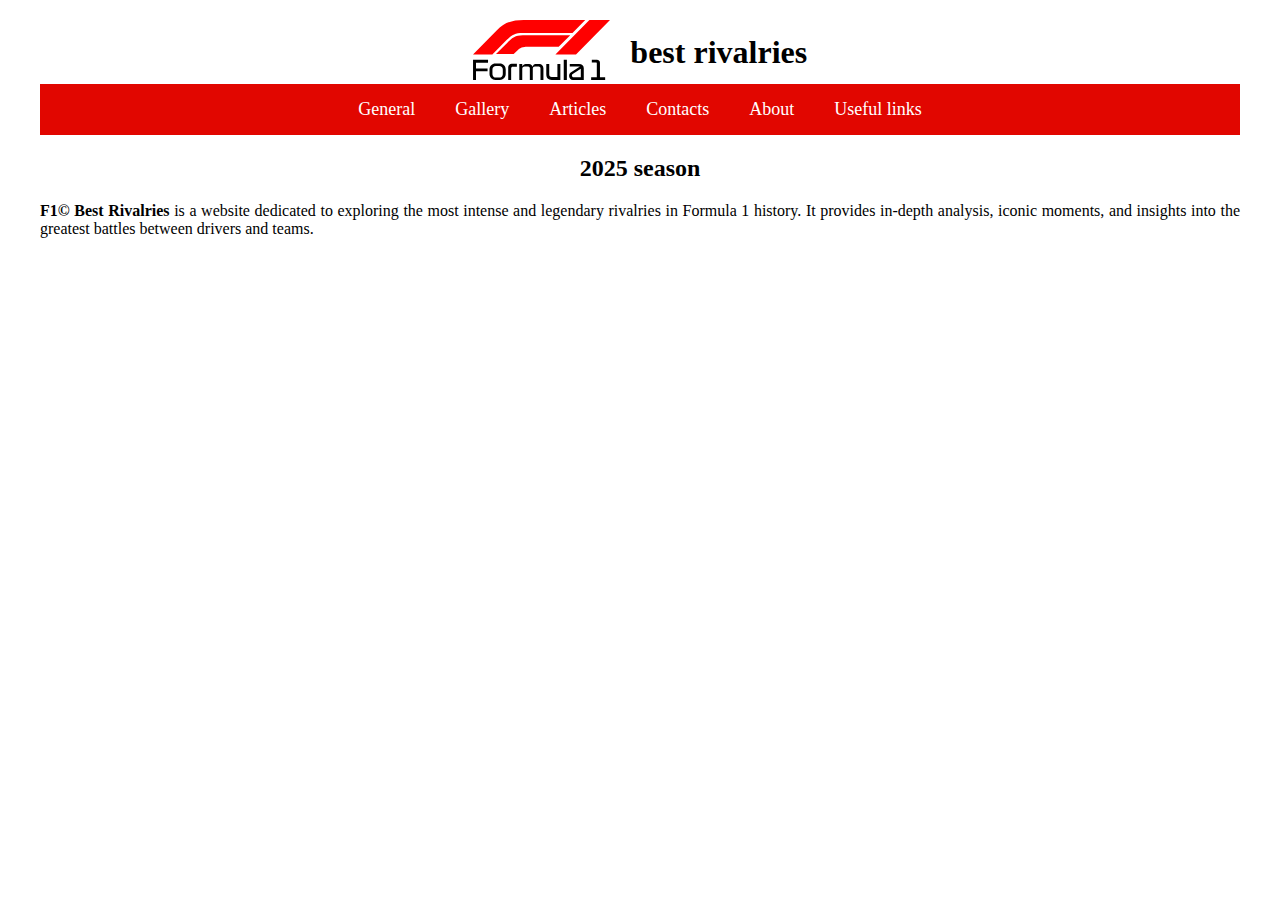
<file: index.html>
<!doctype html>
<html lang="en">
<head>
    <meta charset="UTF-8">
    <meta name="viewport" content="width=device-width, initial-scale=1.0">
    <title>F1&copy; best rivalries</title>
    <link rel="stylesheet" href="styles.css">
</head>
<body>
<div class="header-container">
    <a href="https://www.formula1.com/" target="_blank">
        <img src="../../images/f1logo.svg" height="60" alt="head logo" class="logo">
    </a>
    <h1 class="title" id="general">
        best rivalries
    </h1>
</div>
<div class="margin">
    <header class="menu">
        <ul>
            <li>
                <a href="#general">General</a>
            </li>
            <li>
                <a href="pages/gallery/gallery.html">Gallery</a>
            </li>
            <li>
                <a href="pages/articles/articles.html">Articles</a>
            </li>
            <li>
                <a href="pages/contacts/contacts.html">Contacts</a>
            </li>
            <li>
                <a href="pages/about/about.html">About</a>
            </li>
            <li>
                <a href="pages/useful-links/useful_links.html">Useful links</a>
            </li>
        </ul>
    </header>
</div>
<h2 class="subtitle">
    2025 season
</h2>
<div>
    <p>
        <b>F1© Best Rivalries</b> is a website dedicated to exploring the most intense and legendary rivalries in
        Formula 1 history. It provides in-depth analysis, iconic moments, and insights into the greatest battles
        between
        drivers and teams.
    </p>
</div>
</body>
</html>
</file>
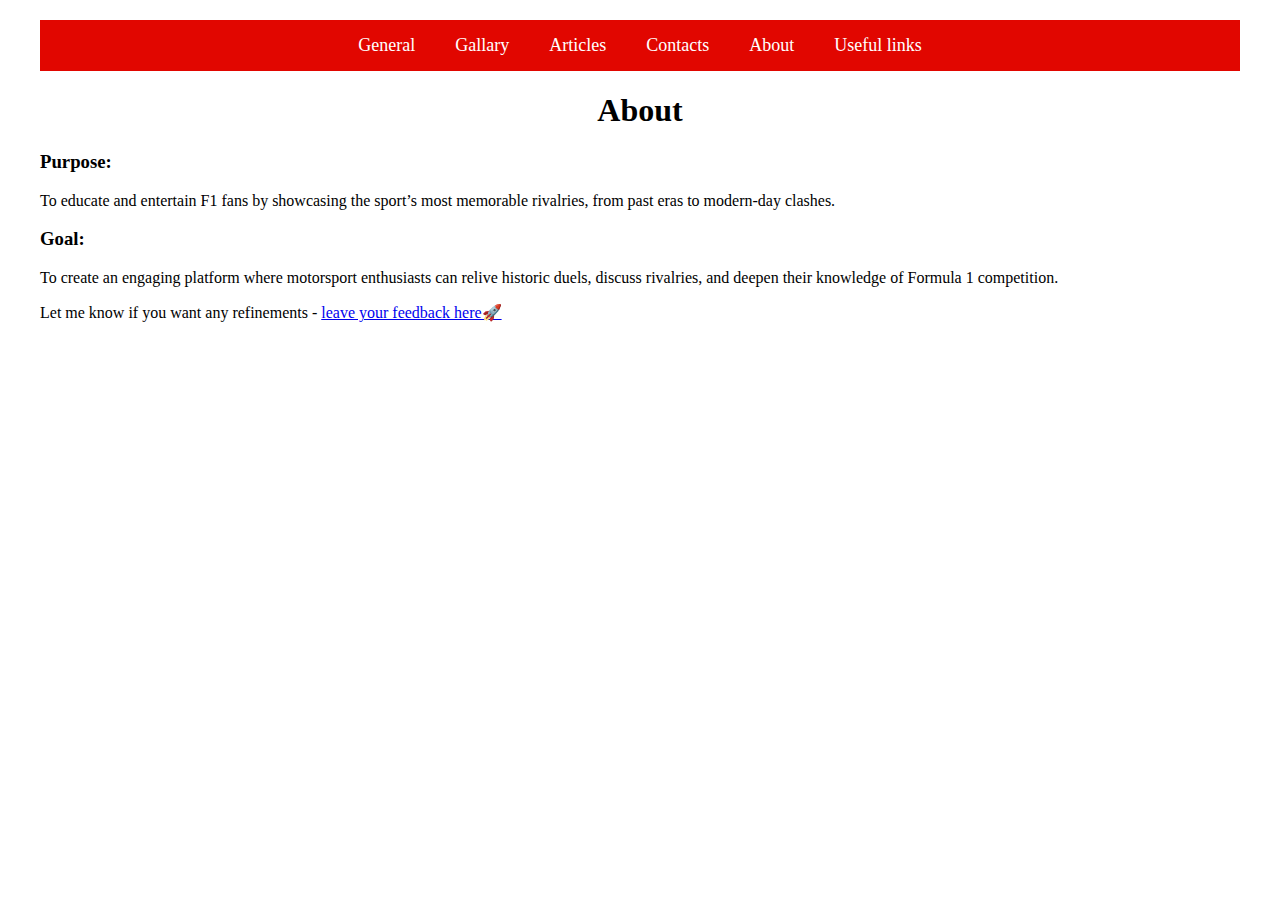
<file: pages/about/about.html>
<!DOCTYPE html>
<html lang="en">
<head id="about">
    <meta charset="UTF-8">
    <title>About</title>
    <link rel="stylesheet" href="../../styles.css">
</head>
<body>
<div>
    <header class="menu">
        <ul>
            <li>
                <a href="../../index.html">General</a>
            </li>
            <li>
                <a href="../gallery/gallery.html">Gallary</a>
            </li>
            <li>
                <a href="../articles/articles.html">Articles</a>
            </li>
            <li>
                <a href="../contacts/contacts.html">Contacts</a>
            </li>
            <li>
                <a href="#about">About</a>
            </li>
            <li>
                <a href="../useful-links/useful_links.html">Useful links</a>
            </li>
        </ul>
    </header>
</div>
<h1>
    About
</h1>
<div>
    <h3>
        Purpose:
    </h3>
    <p>
        To educate and entertain F1 fans by showcasing the sport’s most memorable rivalries, from past eras to
        modern-day clashes.
    </p>
    <h3>
        Goal:
    </h3>
    <p>
        To create an engaging platform where motorsport enthusiasts can relive historic duels, discuss rivalries,
        and deepen their knowledge of Formula 1 competition.
    </p>
    <p>
        Let me know if you want any refinements -
        <a href="../contacts/contacts.html#feedback">leave your feedback
            here🚀
        </a>
    </p>
</div>
</body>
</html>
</file>
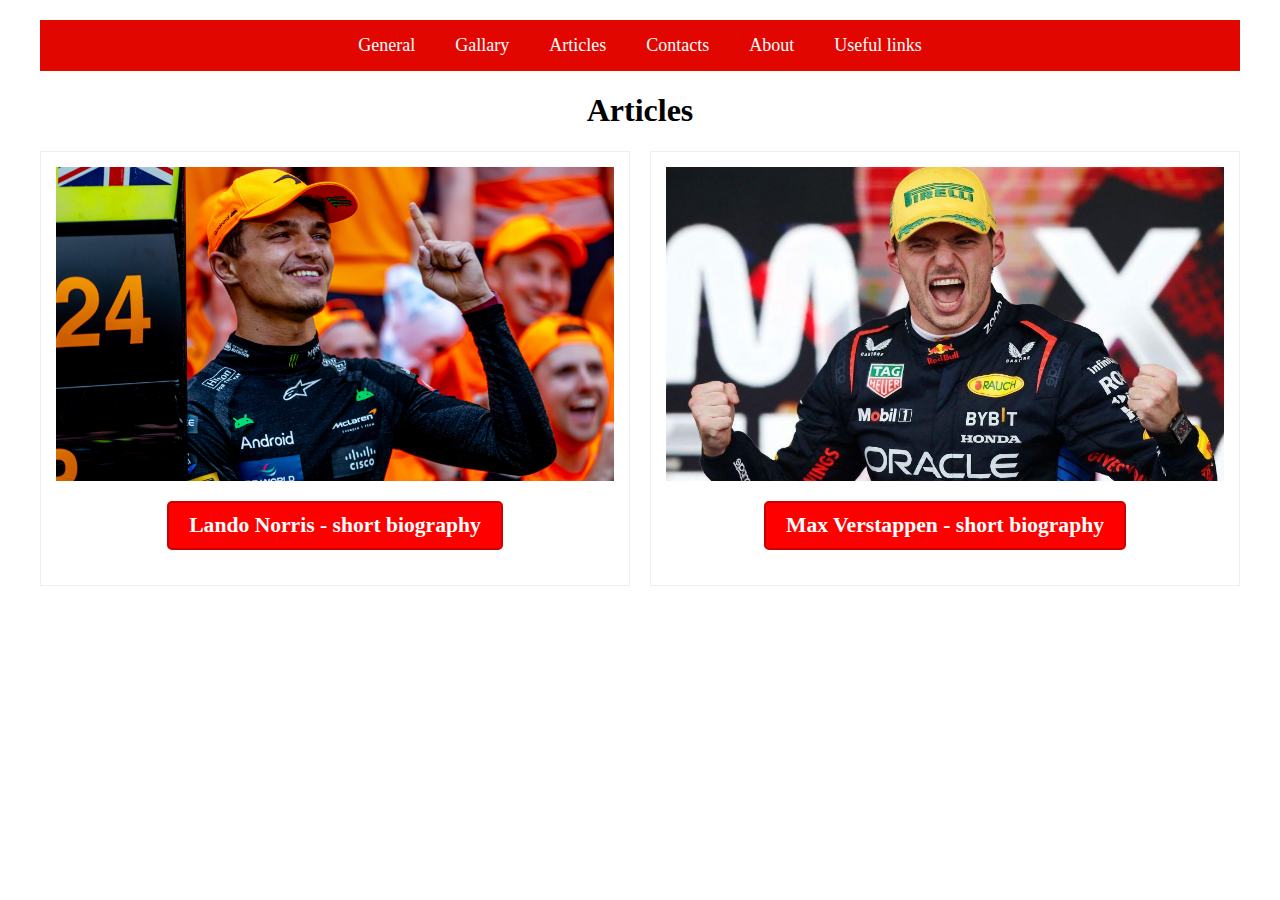
<file: pages/articles/articles.html>
<!DOCTYPE html>
<html lang="en">
<head id="articles">
    <meta charset="UTF-8">
    <title>Articles</title>
    <link rel="stylesheet" href="../../styles.css">
</head>
<body>
<div>
    <header class="menu">
        <ul>
            <li>
                <a href="../../index.html">General</a>
            </li>
            <li>
                <a href="../gallery/gallery.html">Gallary</a>
            </li>
            <li>
                <a href="#articles">Articles</a>
            </li>
            <li>
                <a href="../contacts/contacts.html">Contacts</a>
            </li>
            <li>
                <a href="../about/about.html">About</a>
            </li>
            <li>
                <a href="../useful-links/useful_links.html">Useful links</a>
            </li>
        </ul>
    </header>
</div>
<h1>
    Articles
</h1>
<article class="article-conteiner">
<div class="norris articles">
    <a href="../articles/norris/norris.html">
        <img src="../../images/lando_norris.jpg" alt="Lando Norris" width="7770"></a>
    <h2>
        <a href="../articles/norris/norris.html" class="bio-link">Lando Norris - short biography</a>
    </h2>
</div>
<div class="norris article">
    <a href="../articles/verstappen/verstappen.html">
        <img src="../../images/max-verstappen.jpg" alt="Max Verstappen" width="1024">
    </a>
    <h2>
        <a href="../articles/verstappen/verstappen.html" class="bio-link">Max Verstappen - short biography</a>
    </h2>
</div>
</article>
</body>
</html>
</file>
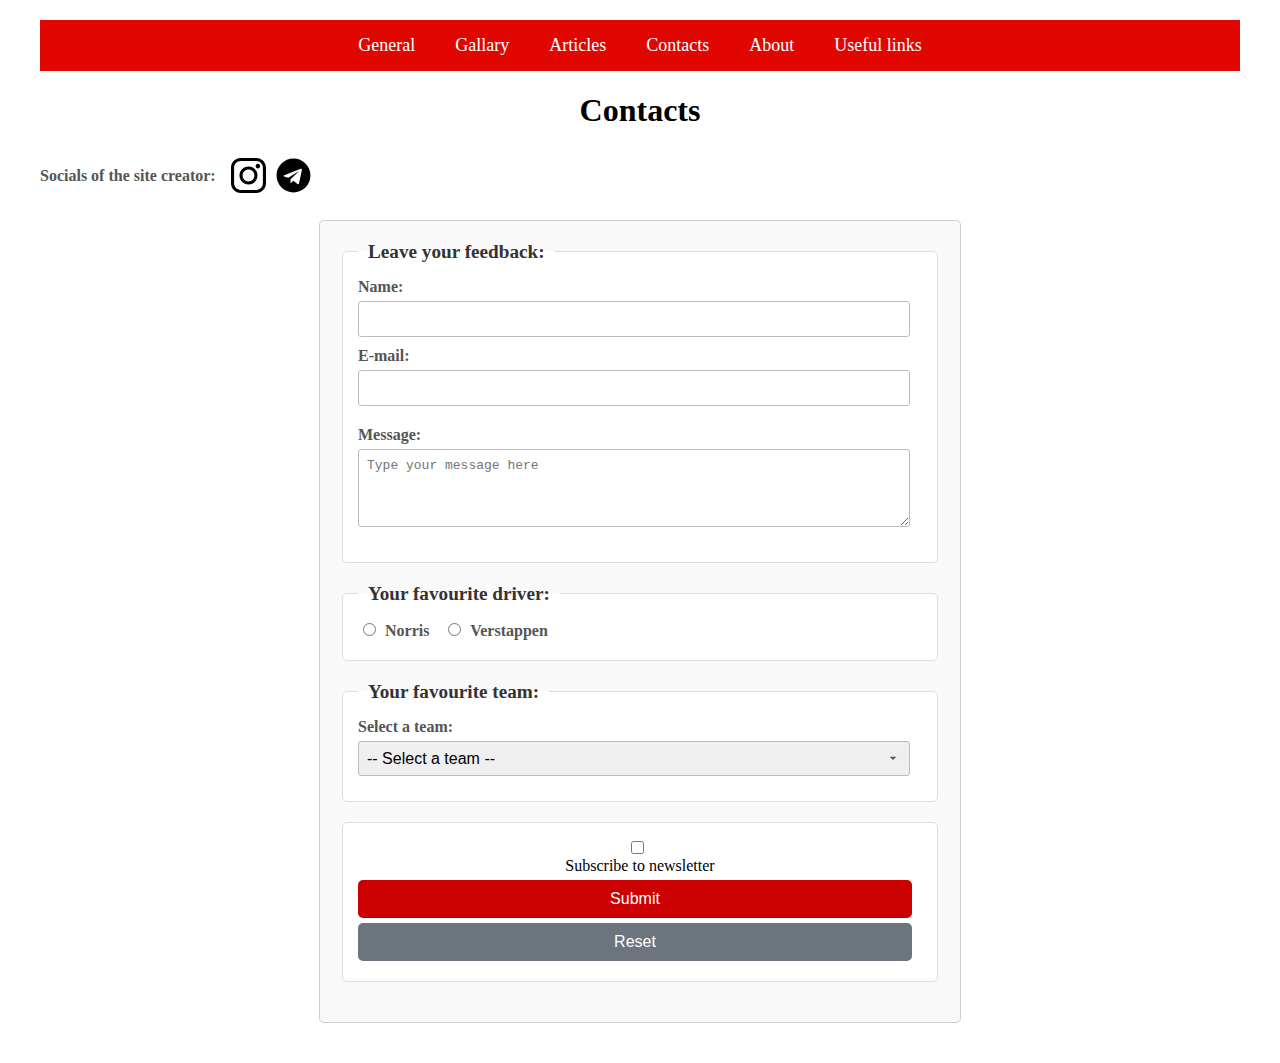
<file: pages/contacts/contacts.html>
<!DOCTYPE html>
<html lang="en">
<head>
    <meta charset="UTF-8">
    <title>Contacts</title>
    <link rel="stylesheet" href="../../styles.css">
</head>
<body>
<div>
    <header class="menu">
        <ul>
            <li>
                <a href="../../index.html">General</a>
            </li>
            <li>
                <a href="../gallery/gallery.html">Gallary</a>
            </li>
            <li>
                <a href="../articles/articles.html">Articles</a>
            </li>
            <li>
                <a href="#contacts">Contacts</a>
            </li>
            <li>
                <a href="../about/about.html">About</a>
            </li>
            <li>
                <a href="../useful-links/useful_links.html">Useful links</a>
            </li>
        </ul>
    </header>
</div>
<h1 id="contacts">Contacts </h1>
<div class="contact">
    <p>
        <b>Socials of the site creator:</b>
    </p>
    <a href="https://www.instagram.com/ihor.sydoruk/" target="_blank">
        <img src="../../images/instagram-logo.svg" alt="Instagram logo" height="35">
    </a>
    <a href="https://t.me/sydoruk_i" target="_blank">
        <img src="../../images/telegram-logo.svg" alt="Telegram logo" height="35">
    </a>
</div>
<form action="/submit-form" method="post" id="feedback">
    <fieldset>
        <legend>Leave your feedback:</legend>
        <label for="name">Name:</label>
        <input type="text" id="name" name="name">
        <div>
            <label for="email">E-mail:</label>
            <input type="email" id="email" name="email">
        </div>
        <div>
            <label for="message">Message:</label>
            <textarea id="message" name="message" rows="4" cols="50" placeholder="Type your message here"></textarea>
        </div>
    </fieldset>
    <fieldset>
        <legend> Your favourite driver:</legend>
        <label>
            <input type="radio" name="racer" value="Norris"> Norris
        </label>
        <label>
            <input type="radio" name="racer" value="Verstappen"> Verstappen
        </label>
    </fieldset>
    <fieldset>
        <legend>Your favourite team:</legend>
        <label for="team">Select a team:</label>
        <select id="team" name="team">
            <option value="none" selected disabled>-- Select a team --</option>
            <option value="mclaren">McLaren</option>
            <option value="redbull">Red Bull</option>
        </select>
    </fieldset>
    <fieldset class="submit">
        <div class="subscribe">
            <input type="checkbox" name="subscribe" value="yes"> Subscribe to newsletter
        </div>
        <div>
            <button type="submit">Submit</button>
        </div>
        <div>
            <button type="reset">Reset</button>
        </div>
    </fieldset>
</form>
</body>
</html>
</file>
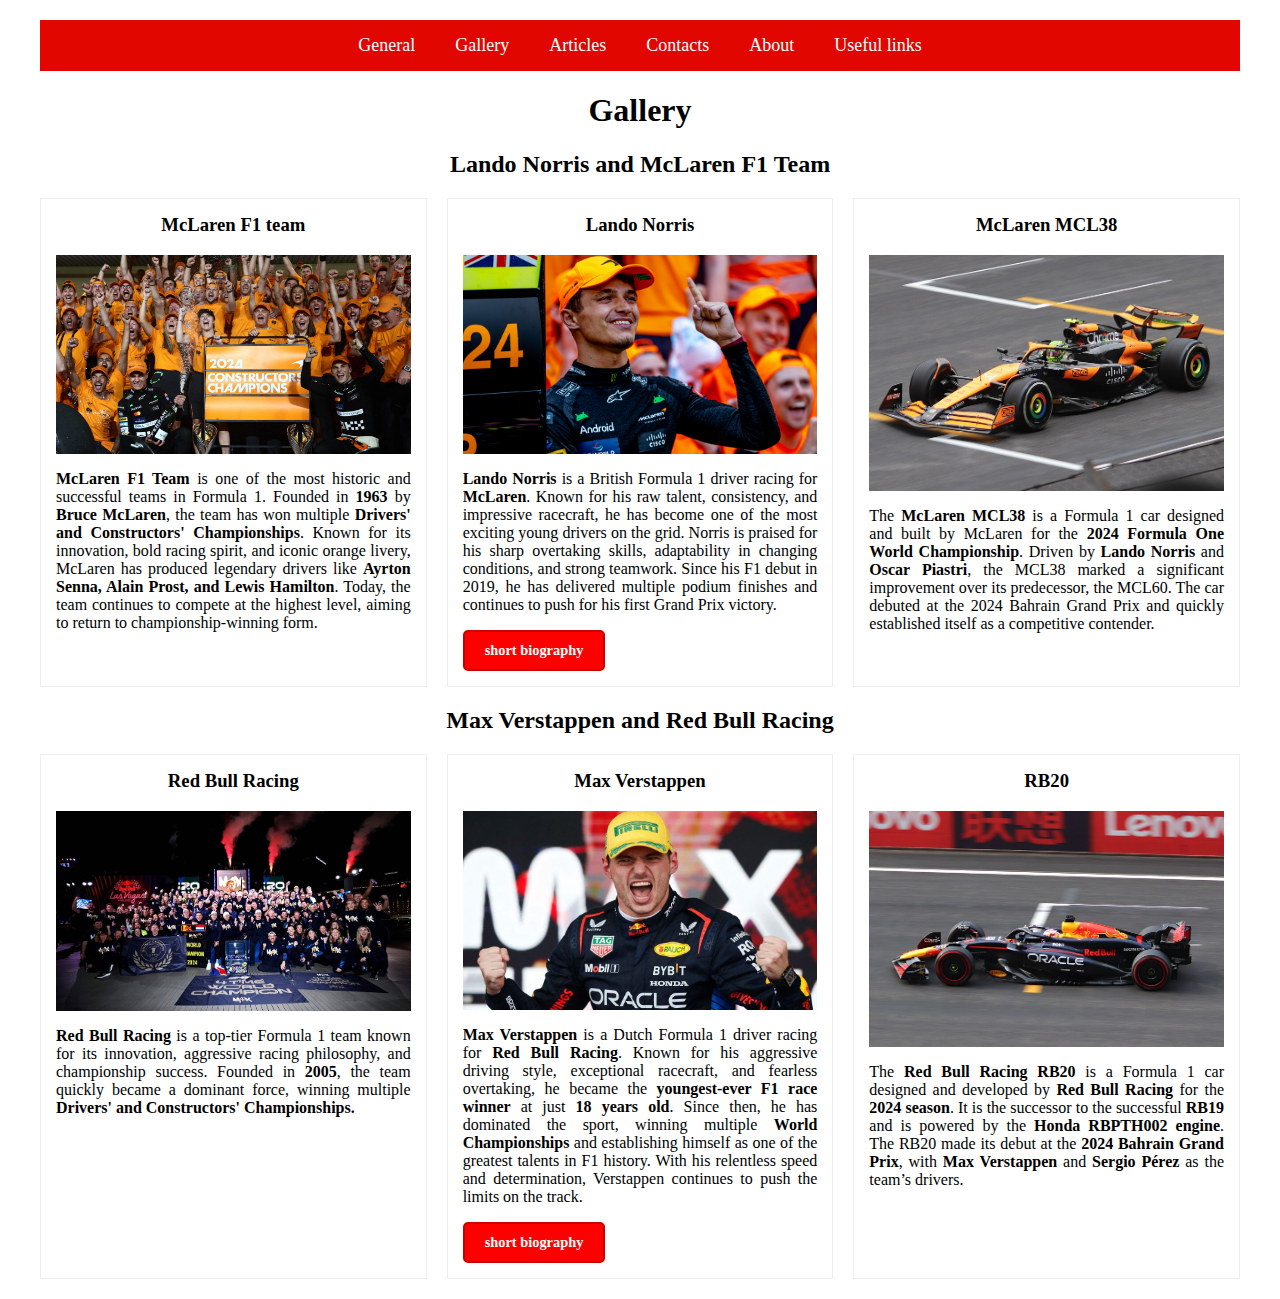
<file: pages/gallery/gallery.html>
<!DOCTYPE html>
<html lang="en">
<head>
    <meta charset="UTF-8">
    <title>Gallery</title>
    <link rel="stylesheet" href="../../styles.css">
</head>
<body>
<div>
    <header class="menu">
        <ul>
            <li>
                <a href="../../index.html">General</a>
            </li>
            <li>
                <a href="#gallery">Gallery</a>
            </li>
            <li>
                <a href="../articles/articles.html">Articles</a>
            </li>
            <li>
                <a href="../contacts/contacts.html">Contacts</a>
            </li>
            <li>
                <a href="../about/about.html">About</a>
            </li>
            <li>
                <a href="../useful-links/useful_links.html">Useful links</a>
            </li>
        </ul>
    </header>
</div>
<h1 id="gallery" class="gallery">
    Gallery
</h1>
<h2 class="team-title">
    Lando Norris and McLaren F1 Team
</h2>
<article class="team-section">
<div class="norris">
    <h3 class="team-title">
        McLaren F1 team
    </h3>
    <a href="../../images/mclaren-f1-team.jpg" target="_blank" title="McLaren F1 Team">
        <img src="../../images/mclaren-f1-team.jpg" alt="McLaren F1 team" width="500">
    </a>
    <p>
        <b>McLaren F1 Team</b> is one of the most historic and successful teams in Formula 1. Founded in <b>1963</b> by
        <b>Bruce McLaren</b>, the team has won multiple <b>Drivers' and Constructors' Championships</b>. Known for its
        innovation, bold racing spirit, and iconic orange livery, McLaren has produced legendary drivers like <b>Ayrton
        Senna, Alain Prost, and Lewis Hamilton</b>. Today, the team continues to compete at the highest level, aiming to
        return to championship-winning form.
    </p>
</div>
    <div class="norris">
        <h3 class="team-title">
            Lando Norris
        </h3>
        <a href="../../images/lando_norris.jpg" target="_blank" title="Lando Norris">
            <img src="../../images/lando_norris.jpg" alt="Lando Norris" width="500">
        </a>
        <p>
            <b>Lando Norris</b> is a British Formula 1 driver racing for <b>McLaren</b>. Known for his raw talent,
            consistency, and impressive racecraft, he has become one of the most exciting young drivers on the grid. Norris
            is praised for his sharp overtaking skills, adaptability in changing conditions, and strong teamwork. Since his
            F1 debut in 2019, he has delivered multiple podium finishes and continues to push for his first Grand Prix
            victory.
        </p>
        <section class="bio-button">
            <a href="../articles/norris/norris.html#norris-bio" class="bio-link">
            short biography
            </a>
        </section>
    </div>
<div class="norris">
    <h3 class="team-title">
        McLaren MCL38
    </h3>
    <a href="../../images/mclaren-mcl38.jpg" target="_blank" title="McLaren MCL38">
        <img src="../../images/mclaren-mcl38.jpg" alt="McLaren MCL38" width="500">
    </a>
    <p>
        The <b>McLaren MCL38</b> is a Formula 1 car designed and built by McLaren for the <b>2024 Formula One World
        Championship</b>. Driven by <b>Lando Norris</b> and <b>Oscar Piastri</b>, the MCL38 marked a significant
        improvement over its predecessor, the MCL60. The car debuted at the 2024 Bahrain Grand Prix and quickly
        established itself as a competitive contender.
    </p>
</div>
</article>
<h2 class="team-title">
    Max Verstappen and Red Bull Racing
</h2>
<article class="team-section">
    <div class="norris">
        <h3 class="team-title">
        Red Bull Racing
        </h3>
        <a href="../../images/red-bull-racing.jpg" target="_blank" title="Red Bull Racing">
            <img src="../../images/red-bull-racing.jpg" alt="Red bull racing" width="500">
        </a>
        <p>
            <b>Red Bull Racing</b> is a top-tier Formula 1 team known for its innovation, aggressive racing philosophy, and
        championship success. Founded in <b>2005</b>, the team quickly became a dominant force, winning multiple <b>Drivers'
        and Constructors' Championships.</b>
        </p>
    </div>
    <div class="norris">
        <h3 class="team-title">
            Max Verstappen
        </h3>
        <a href="../../images/max-verstappen.jpg" target="_blank" title="Max Verstappen">
            <img src="../../images/max-verstappen.jpg" alt="Max Verstappen" width="500">
        </a>
        <p>
            <b>Max Verstappen</b> is a Dutch Formula 1 driver racing for <b>Red Bull Racing</b>. Known for his aggressive
            driving style, exceptional racecraft, and fearless overtaking, he became the <b>youngest-ever F1 race winner</b>
            at just <b>18 years old</b>. Since then, he has dominated the sport, winning multiple <b>World Championships</b>
            and establishing himself as one of the greatest talents in F1 history. With his relentless speed and
            determination, Verstappen continues to push the limits on the track.
        </p>
        <section class="bio-button">
        <a href="../articles/verstappen/verstappen.html#verstappen" class="bio-link">
            short biography
        </a>
        </section>
    </div>
    <div class="norris">
        <h3 class="team-title">
            RB20
        </h3>
        <a href="../../images/rb20.jpg" target="_blank" title="RB20">
            <img src="../../images/rb20.jpg" alt="RB20" width="500">
        </a>
        <p>
            The <b>Red Bull Racing RB20</b> is a Formula 1 car designed and developed by <b>Red Bull Racing</b> for the <b>2024
        season</b>. It is the successor to the successful <b>RB19</b> and is powered by the <b>Honda RBPTH002 engine</b>.
        The RB20 made its debut at the <b>2024 Bahrain Grand Prix</b>, with <b>Max Verstappen</b> and <b>Sergio
        Pérez</b> as the team’s drivers.
        </p>
    </div>
</article>
</body>
</html>
</file>
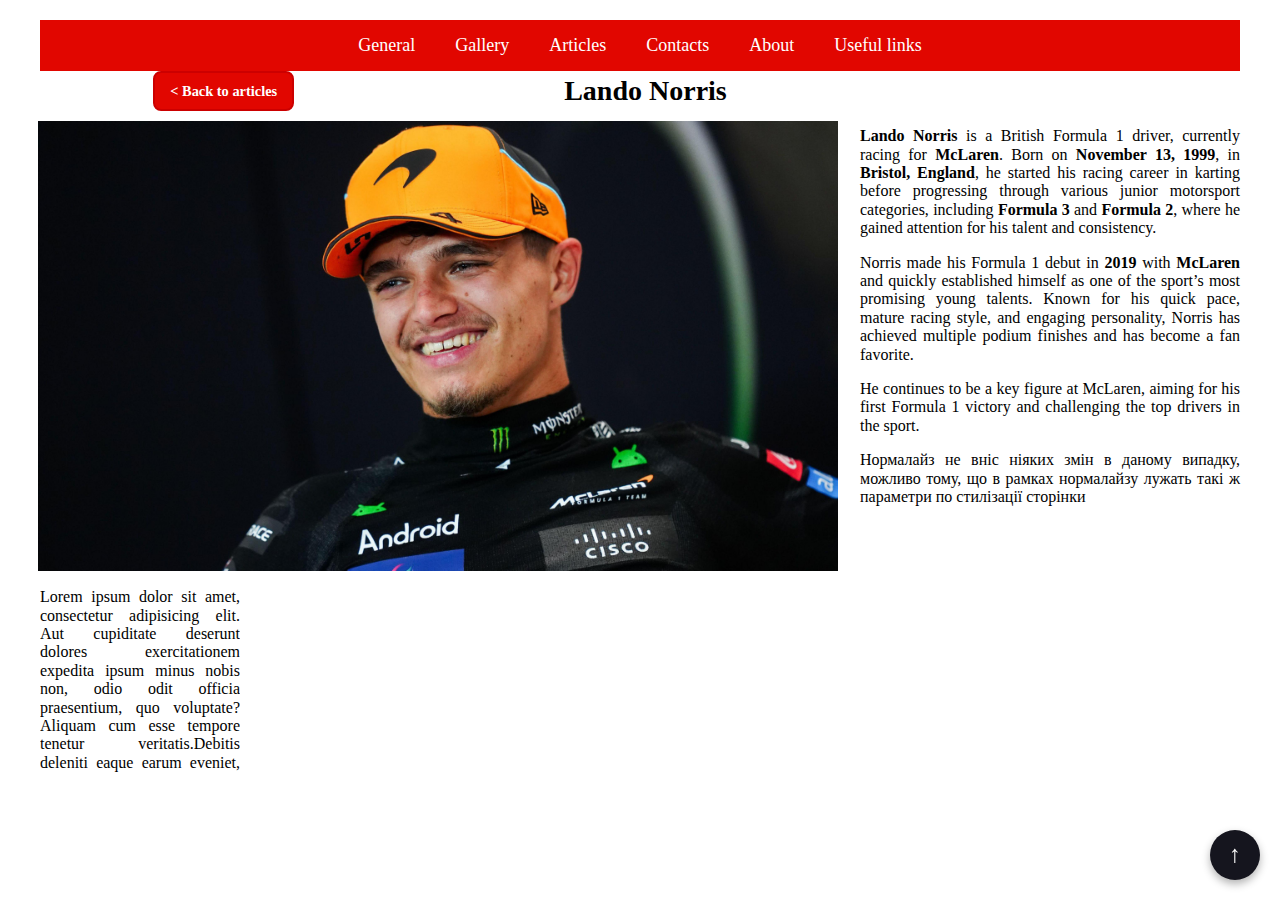
<file: pages/articles/norris/norris.html>
<!DOCTYPE html>
<html lang="en">
<head>
    <meta charset="UTF-8">
    <title>Norris</title>
    <link rel="stylesheet" href="../../../normalize.css">
    <link rel="stylesheet" href="../../../styles.css">
</head>
<body>
<a id="top"></a>
<div>
    <header class="menu">
        <ul>
            <li>
                <a href="../../../index.html">General</a>
            </li>
            <li>
                <a href="../../../pages/gallery/gallery.html">Gallery</a>
            </li>
            <li>
                <a href="../../../pages/articles/articles.html">Articles</a>
            </li>
            <li>
                <a href="../../../pages/contacts/contacts.html">Contacts</a>
            </li>
            <li>
                <a href="../../../pages/about/about.html">About</a>
            </li>
            <li>
                <a href="../useful-links/useful_links.html">Useful links</a>
            </li>
        </ul>
    </header>
</div>
<div class="header-container-articles">
    <a href="../articles.html" class="bio-link bio-button-articles">
        &lt; Back to articles
    </a>
    <h1 class="article-title">
        Lando Norris
    </h1>
</div>
<img src="../../../images/norris-bio.jpg" alt="Lando Norris" height="450" title="Lando Norris" class="article_image_2">
<div class="norris-bio">
<!--    <img src="../../../images/norris-for-float.jpeg" alt="Lando Norris" height="100" title="Lando Norris" class="article_image">-->
    <p id="norris-bio">
        <b>Lando Norris</b> is a British Formula 1 driver, currently racing for <b>McLaren</b>. Born on <b>November 13,
        1999</b>, in <b>Bristol, England</b>, he started his racing career in karting before progressing through various
        junior motorsport categories, including <b>Formula 3</b> and <b>Formula 2</b>, where he gained attention for his
        talent and consistency.
    </p>
    <p>
        Norris made his Formula 1 debut in <b>2019</b> with <b>McLaren</b> and quickly established himself as one of the
        sport’s most promising young talents. Known for his quick pace, mature racing style, and engaging personality,
        Norris has achieved multiple podium finishes and has become a fan favorite.
    </p>
    <p>
        He continues to be a key figure at McLaren, aiming for his first Formula 1 victory and challenging the top
        drivers in the sport.
    </p>
    <p>Нормалайз не вніс ніяких змін в даному випадку, можливо тому, що в рамках нормалайзу лужать такі ж параметри по стилізації сторінки</p>
</div>
<div class="overflow-practice">
    <p><span>Lorem ipsum dolor sit amet, consectetur adipisicing elit. Aut cupiditate deserunt dolores exercitationem expedita ipsum minus nobis non, odio odit officia praesentium, quo voluptate? Aliquam cum esse tempore tenetur veritatis.</span><span>Debitis deleniti eaque earum eveniet, nostrum odio perspiciatis porro recusandae reiciendis tempora tenetur veritatis? Accusamus, atque cumque dolor eligendi hic, id impedit iusto molestias nesciunt odio odit quos rem sint!</span><span>Amet cum eligendi ex minus numquam quam quia rem sit. Ab architecto cumque eius, obcaecati officia optio placeat ratione vero? Aliquid ipsa molestias odio odit praesentium quia repellendus totam ullam?</span><span>Adipisci aperiam architecto aut autem consectetur cum dolores, doloribus eius eveniet explicabo facere in ipsa iusto laudantium magni natus omnis praesentium provident quae quas quasi rem rerum saepe temporibus velit.</span><span>Aliquam at aut autem deserunt, ipsa iusto laboriosam minus nemo, nesciunt nobis nulla omnis possimus qui, quod reiciendis reprehenderit velit! Adipisci autem doloremque enim ex fugiat modi nobis repellendus vel.</span><span>Accusantium aliquam atque mollitia nobis quis sequi temporibus. Aliquam architecto at eaque explicabo, fuga in ipsum itaque laboriosam mollitia nihil odio porro quae quas, repudiandae rerum tenetur velit! Alias, iusto?</span><span>Aliquam, aspernatur aut enim, esse ipsam laudantium maiores, nobis quaerat sint tempore ullam vero vitae voluptas? Architecto doloribus est eum exercitationem fugiat harum impedit iure, laboriosam non pariatur quia vel.</span><span>Beatae consequatur corporis cupiditate dicta enim, expedita illum optio reprehenderit sit unde. Aperiam, architecto dignissimos dolore doloribus eius fugiat inventore, ipsum maiores maxime mollitia obcaecati provident, quasi vel voluptates voluptatibus.</span><span>Aliquid explicabo, quisquam? At corporis cumque distinctio esse excepturi facilis fugiat ipsum iste laboriosam, libero odit pariatur perspiciatis praesentium provident quos reiciendis sequi sit tempore, veniam voluptate. Asperiores, consequatur, pariatur!</span><span>Adipisci animi aspernatur aut consequatur debitis delectus dicta eligendi inventore, ipsum molestiae numquam officia quo reprehenderit repudiandae sequi ut voluptatem. Culpa ex ipsa nostrum, provident quis reprehenderit similique temporibus voluptatem.</span></p>
</div>
<a href="#top" class="scroll-to-top">↑</a>
</body>
</html>
</file>
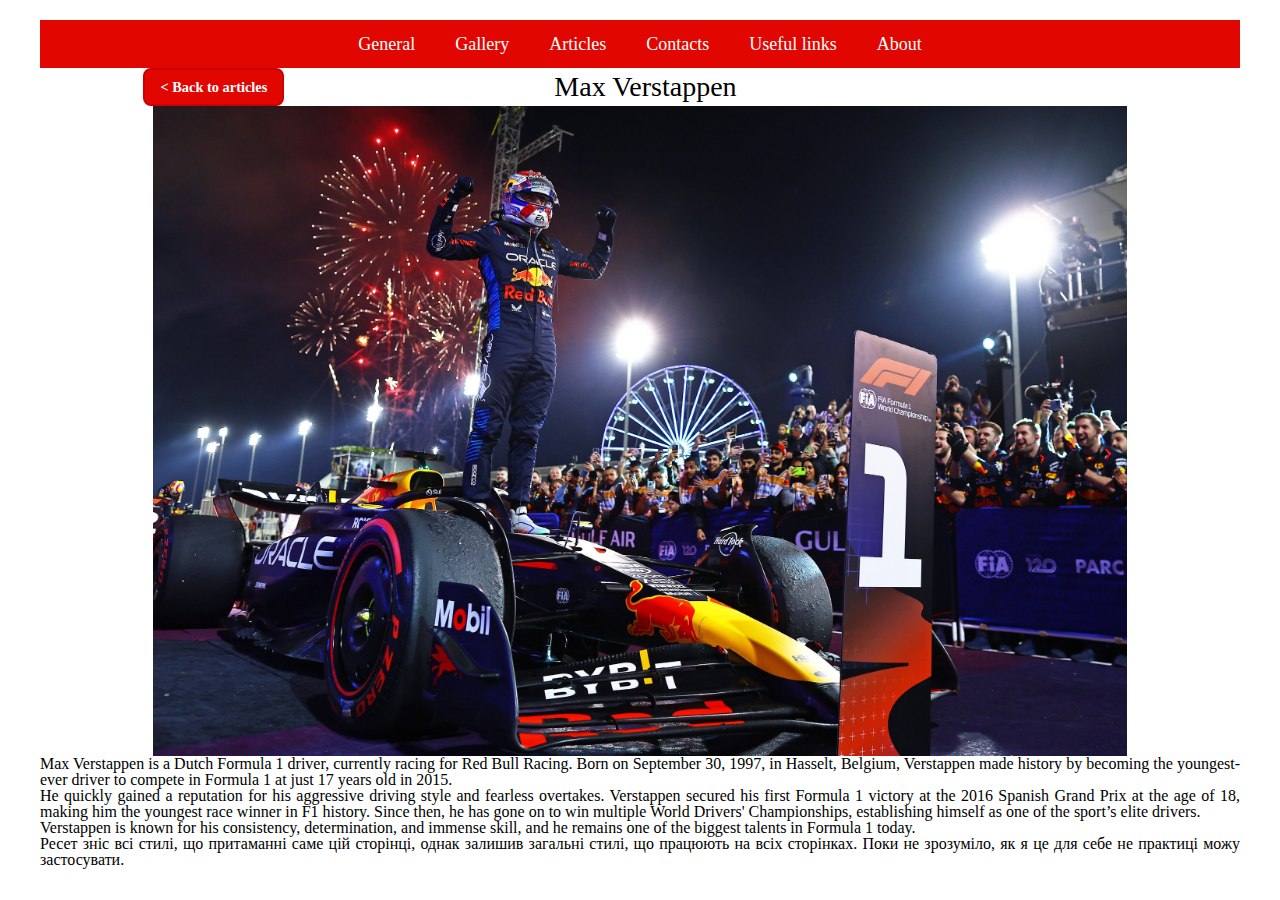
<file: pages/articles/verstappen/verstappen.html>
<!DOCTYPE html>
<html lang="en">
<head>
    <meta charset="UTF-8">
    <title>verstappen</title>
    <link rel="stylesheet" href="../../../reset.css">
    <link rel="stylesheet" href="../../../styles.css">
</head>
<body>
<div>
    <header class="menu">
        <ul>
            <li>
                <a href="../../../index.html">General</a>
            </li>
            <li>
                <a href="../../../pages/gallery/gallery.html">Gallery</a>
            </li>
            <li>
                <a href="../../../pages/articles/articles.html">Articles</a>
            </li>
            <li>
                <a href="../../../pages/contacts/contacts.html">Contacts</a>
            </li>
            <li>
                <a href="../../useful-links/useful_links.html">Useful links</a>
            </li>
            <li>
                <a href="../../../pages/about/about.html">About</a>
            </li>
        </ul>
    </header>
</div>
<div class="header-container-articles">
    <a href="../articles.html" class="bio-link bio-button-articles">&lt; Back to articles</a>
    <h1 id="verstappen" class="article-title">
    Max Verstappen
</h1>
</div>
<div>
    <img src="../../../images/verstappen-bio.jpg" alt="Max Verstappen" height="650">
    <p>
        <b>Max Verstappen</b> is a Dutch Formula 1 driver, currently racing for <b>Red Bull Racing</b>. Born on <b>September
        30, 1997</b>, in <b>Hasselt, Belgium</b>, Verstappen made history by becoming the youngest-ever driver to
        compete in Formula 1 at just <b>17 years old</b> in <b>2015</b>.
    </p>
    <p>
        He quickly gained a reputation for his aggressive driving style and fearless overtakes. Verstappen secured his
        first Formula 1 victory at the <b>2016 Spanish Grand Prix</b> at the age of <b>18</b>, making him the youngest
        race winner in F1 history. Since then, he has gone on to win multiple <b>World Drivers' Championships</b>,
        establishing himself as one of the sport’s elite drivers.
    </p>
    <p>
        Verstappen is known for his consistency, determination, and immense skill, and he remains one of the biggest
        talents in Formula 1 today.
    </p>
    <p>Ресет зніс всі стилі, що притаманні саме цій сторінці, однак залишив загальні стилі, що працюють на всіх сторінках. Поки не зрозуміло, як я це для себе не практиці можу застосувати.</p>
</div>
</body>
</html>
</file>
<file: styles.css>
body {
    text-align: justify;
    max-width: 1200px;
    margin: 0 auto;
    padding: 20px;
}

.header-container {
    display: flex;
    align-items: center;
    justify-content: center;
}

.logo {
    margin-right: 20px;
}

.title {
    margin-top: 0;
    margin-bottom: 0;
}

.menu ul {
    list-style: none;
    padding: 0;
    margin: 0;
    display: flex;
    background: rgb(225, 6, 0);
    justify-content: center;
}

.menu ul li {
    padding: 15px 20px;
}

.menu ul li a {
    text-decoration: none;
    color: white;
    font-size: 18px;
    transition: 0.3s;
}

.menu ul li:hover {
    background: rgb(21,21,30);
}

h1 {
    text-align: center;
}

h2 {
    text-align: center;
}

.gallery {
    text-align: center;
}

.team-title {
    text-align: center;
}

article.team-section {
    display: grid;
    grid-template-columns: repeat(auto-fit, minmax(300px, 1fr));
    gap: 20px;
}

.norris {
    border: 1px solid #eee;
    padding: 15px;
    box-sizing: border-box;
}

.norris h3 {
    margin-top: 0;
}

.norris img {
    max-width: 100%;
    height: auto;
    display: block;
    margin-bottom: 10px;
}

.bio-link {
    display: inline-block;
    padding: 10px 20px;
    background-color: rgb(255, 0, 0);
    color: rgb(255, 255, 255);
    text-decoration: none;
    border: 2px solid rgb(204, 0, 0);
    border-radius: 5px;
    font-weight: bold;
    font-size: 0.9em;
    transition: background-color 0.3s ease, border-color 0.3s ease;
}

.bio-link:hover {
    background-color: rgb(204, 0, 0);
    border-color: rgb(153, 0, 0);
}

.bio-link:active {
    background-color: rgb(153, 0, 0);
    border-color: rgb(102, 0, 0);
}

.article-conteiner {
    display: grid;
    grid-template-columns: repeat(auto-fit, minmax(300px, 1fr));
    gap: 20px;
}

img:not(.logo) {
    display: block;
    margin-left: auto;
    margin-right: auto;
}

.bio-button-articles {
    position: sticky;
    top: 0;
    z-index: 1000;
    background-color: rgb(225, 6, 0);
    color: white;
    text-decoration: none;
    padding: 10px 15px;
    border-radius: 8px;
    font-weight: bold;
    transition: background 0.3s;
    margin-bottom: 20px;
    max-width: 100%;
    box-sizing: border-box;
    margin-left: 10px;
    margin-right: 10px;
    display: inline-block;
    white-space: nowrap;
}

.bio-button-articles:hover {
    background-color: rgb(180, 0, 0);
}


.header-container-articles {
    display: flex;
    align-items: center;
    justify-content: center;
    gap: 20px;
    flex-wrap: wrap;
}

.article-title {
    margin: 0;
    font-size: 28px;
}

.article-title {
    display: flex;
    text-align: center;
}

.bio-button-articles {
    margin-bottom: auto;
    margin-top: auto;
    text-align: left;
    margin-right: 250px;
    margin-left: -400px;
}

.contact {
    margin-top: 20px;
    display: flex;
    align-items: center;
    justify-content: flex-start;
}

.contact p {
    margin-bottom: 15px;
    margin-right: 15px;
    font-size: 1em;
    color: rgb(85, 85, 85);
}

.contact a {
    display: inline-block;
    margin-right: 10px;
    vertical-align: middle;
}

.contact a img {
    height: 35px;
    vertical-align: middle;
    transition: opacity 0.3s ease-in-out;
}

.contact a:hover img {
    opacity: 0.7;
}

#feedback {
    max-width: 600px;
    margin: 20px auto;
    padding: 20px;
    border: 1px solid rgb(204, 204, 204);
    border-radius: 5px;
    background-color: rgb(249, 249, 249);
}

fieldset {
    margin-bottom: 20px;
    padding: 15px;
    border: 1px solid rgb(221, 221, 221);
    border-radius: 5px;
    background-color: rgb(255, 255, 255);
}

legend {
    font-size: 1.2em;
    font-weight: bold;
    color: rgb(51, 51, 51);
    padding: 0 10px;
}

label {
    display: block;
    margin-bottom: 5px;
    font-weight: bold;
    color: rgb(85, 85, 85);
}

input[type="text"],
input[type="email"],
textarea,
select {
    width: calc(100% - 12px);
    padding: 8px;
    margin-bottom: 10px;
    border: 1px solid rgb(187, 187, 187);
    border-radius: 3px;
    box-sizing: border-box;
    font-size: 1em;
}

textarea {
    resize: vertical;
}

select {
    appearance: none;
    background-image: url('data:image/svg+xml;charset=US-ASCII,%3Csvg%20xmlns%3D%22http%3A//www.w3.org/2000/svg%22%20fill%3D%22%23555%22%20viewBox%3D%220%200%2024%2024%22%3E%3Cpath%20d%3D%22M7%2010l5%205%205-5z%22/%3E%3C/svg%3E');
    background-repeat: no-repeat;
    background-position: right 8px center;
    background-size: 1em;
    padding-right: 25px;
}

select::-ms-expand {
    display: none;
}

input[type="radio"] {
    margin-right: 5px;
}

.submit .subscribe {
    display: flex;
    align-items: center;
}

.submit .subscribe input[type="checkbox"] {
    margin-right: 10px;
}

fieldset > div {
    margin-bottom: 10px;
}

fieldset:last-child > div {
    margin-bottom: 5px;
}

button[type="submit"],
button[type="reset"] {
    background-color: rgb(204, 0, 0);
    color: white;
    padding: 10px 15px;
    border: none;
    border-radius: 5px;
    cursor: pointer;
    font-size: 1em;
    transition: background-color 0.3s ease;
    margin-right: 10px;
}

button[type="submit"]:hover {
    background-color: rgb(102, 0, 0);
}

button[type="reset"] {
    background-color: rgb(108, 117, 125);
}

button[type="reset"]:hover {
    background-color: rgb(84, 91, 98);
}

#feedback > fieldset > div {
    display: flex;
    flex-direction: column;
}

#feedback > fieldset:nth-child(2) label {
    display: inline-block;
    margin-right: 10px;
}

.article_image_2 {
    float: left;
    padding: 10px;
    position: relative;
    right: 12px;
}
.overflow-practice {
    clear: both;
    width: 200px;
    margin: 50px auto;
    max-height: 200px;
    overflow-y: scroll;
    position: absolute;

}

.scroll-to-top {
    position: fixed;
    bottom: 20px;
    right: 20px;
    background: rgb(21, 21, 30);
    color: white;
    text-decoration: none;
    border-radius: 50%;
    width: 50px;
    height: 50px;
    font-size: 24px;
    display: flex;
    align-items: center;
    justify-content: center;
    box-shadow: 0 4px 8px rgba(0,0,0,0.3);
    transition: background 0.3s;
    z-index: 1000;
}

.scroll-to-top:hover {
    background: rgb(225, 6, 0);
}
</file>
